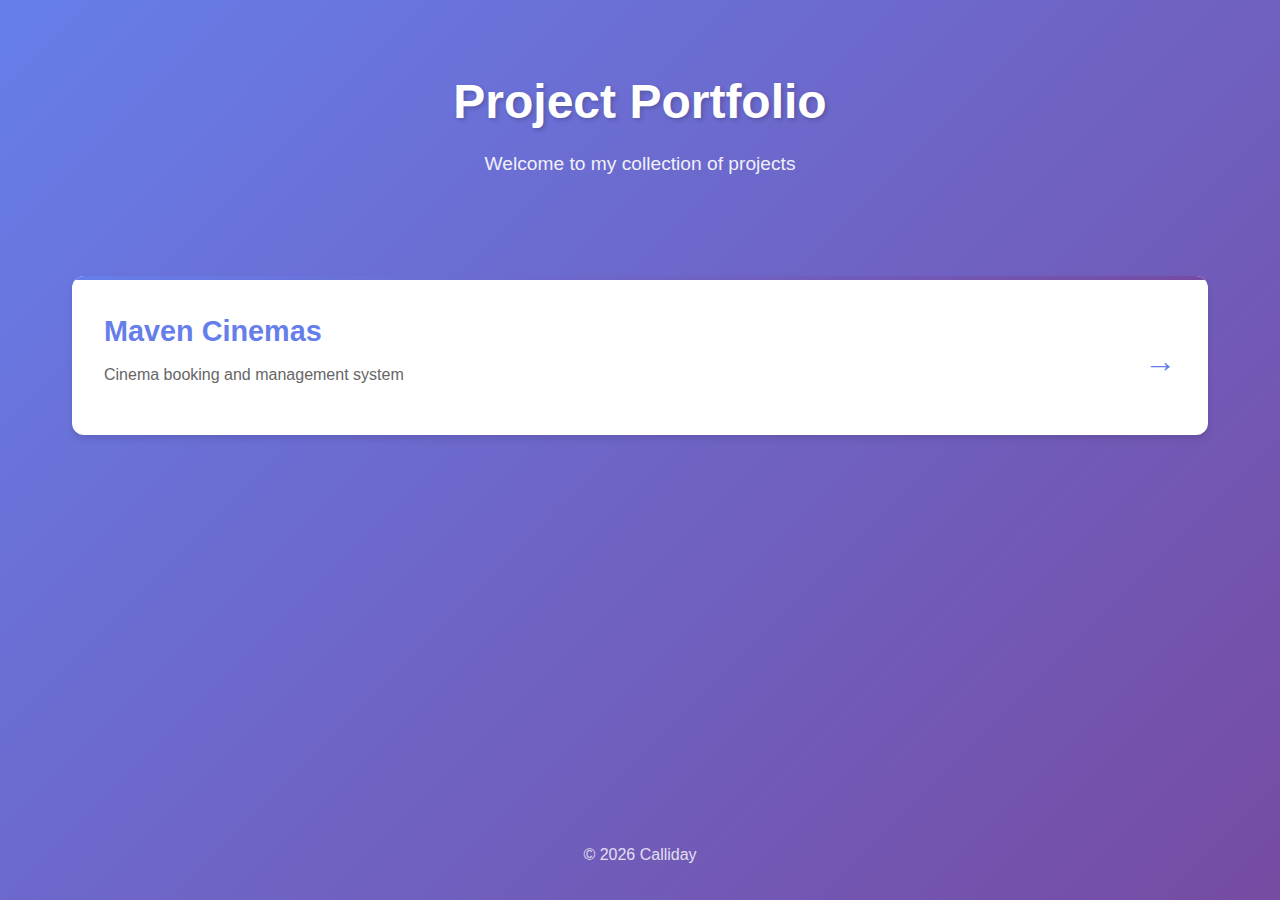
<file: index.html>
<!DOCTYPE html>
<html lang="en">
<head>
    <meta charset="UTF-8">
    <meta name="viewport" content="width=device-width, initial-scale=1.0">
    <title>Portfolio - Calliday</title>
    <link rel="stylesheet" href="styles.css">
</head>
<body>
    <header>
        <h1>Project Portfolio</h1>
        <p class="subtitle">Welcome to my collection of projects</p>
    </header>
    
    <main>
        <div class="projects-container">
            <a href="/maven-cinemas" class="project-tile">
                <div class="tile-content">
                    <h2>Maven Cinemas</h2>
                    <p>Cinema booking and management system</p>
                    <span class="arrow">→</span>
                </div>
            </a>
        </div>
    </main>
    
    <footer>
        <p>&copy; 2026 Calliday</p>
    </footer>
</body>
</html>
</file>
<file: styles.css>
* {
    margin: 0;
    padding: 0;
    box-sizing: border-box;
}

body {
    font-family: -apple-system, BlinkMacSystemFont, 'Segoe UI', Roboto, 'Helvetica Neue', Arial, sans-serif;
    line-height: 1.6;
    color: #333;
    background: linear-gradient(135deg, #667eea 0%, #764ba2 100%);
    min-height: 100vh;
    display: flex;
    flex-direction: column;
}

header {
    text-align: center;
    padding: 4rem 2rem 2rem;
    color: white;
}

header h1 {
    font-size: 3rem;
    font-weight: 700;
    margin-bottom: 0.5rem;
    text-shadow: 2px 2px 4px rgba(0, 0, 0, 0.2);
}

.subtitle {
    font-size: 1.2rem;
    opacity: 0.9;
}

main {
    flex: 1;
    max-width: 1200px;
    width: 100%;
    margin: 0 auto;
    padding: 2rem;
}

.projects-container {
    display: grid;
    grid-template-columns: repeat(auto-fit, minmax(300px, 1fr));
    gap: 2rem;
    margin-top: 2rem;
}

.project-tile {
    background: white;
    border-radius: 12px;
    padding: 2rem;
    text-decoration: none;
    color: #333;
    transition: all 0.3s ease;
    box-shadow: 0 4px 6px rgba(0, 0, 0, 0.1);
    position: relative;
    overflow: hidden;
}

.project-tile:hover {
    transform: translateY(-5px);
    box-shadow: 0 12px 20px rgba(0, 0, 0, 0.2);
}

.project-tile::before {
    content: '';
    position: absolute;
    top: 0;
    left: 0;
    width: 100%;
    height: 4px;
    background: linear-gradient(90deg, #667eea 0%, #764ba2 100%);
}

.tile-content {
    position: relative;
}

.tile-content h2 {
    font-size: 1.8rem;
    margin-bottom: 0.5rem;
    color: #667eea;
}

.tile-content p {
    color: #666;
    margin-bottom: 1rem;
}

.arrow {
    position: absolute;
    right: 0;
    bottom: 0;
    font-size: 2rem;
    color: #667eea;
    transition: transform 0.3s ease;
}

.project-tile:hover .arrow {
    transform: translateX(5px);
}

footer {
    text-align: center;
    padding: 2rem;
    color: white;
    opacity: 0.8;
}

@media (max-width: 768px) {
    header h1 {
        font-size: 2rem;
    }
    
    .subtitle {
        font-size: 1rem;
    }
    
    .projects-container {
        grid-template-columns: 1fr;
    }
}
</file>
